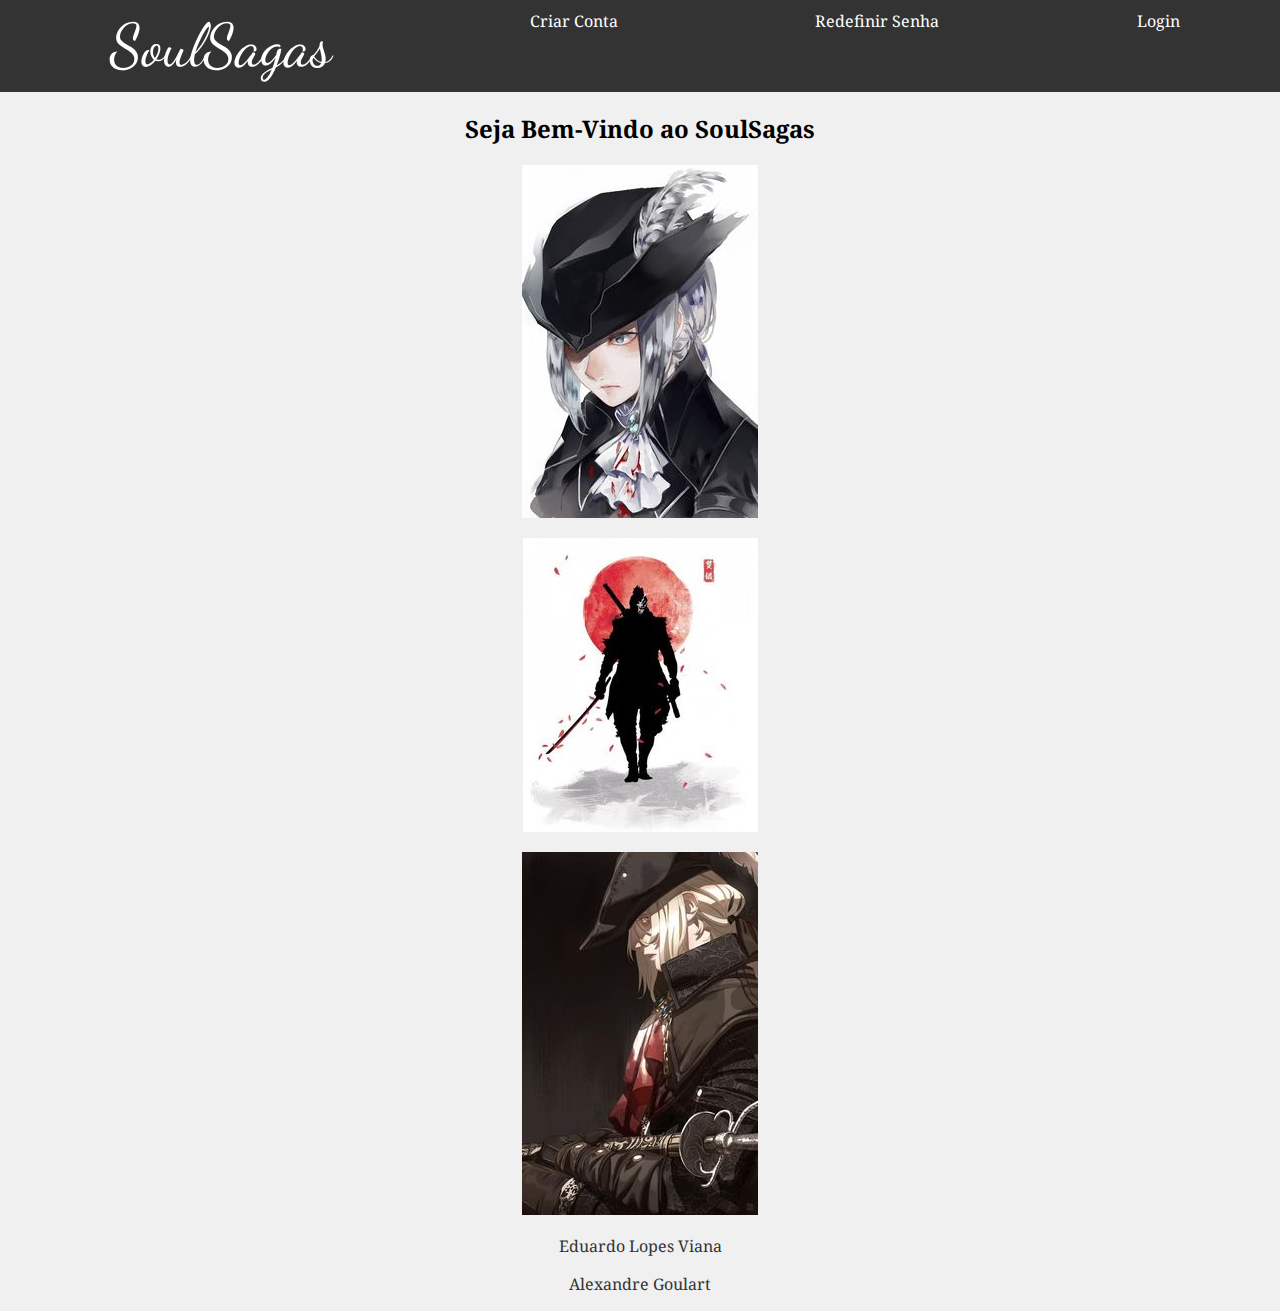
<file: index.html>
<!DOCTYPE html>
<html lang="en">
<head>
    <meta charset="UTF-8">
    <meta http-equiv="X-UA-Compatible" content="IE=edge">
    <meta name="viewport" content="width=device-width, initial-scale=1.0">
    <link rel="stylesheet" href="stylesheet.css">
    <link rel="preconnect" href="https://fonts.googleapis.com">
    <link rel="preconnect" href="https://fonts.gstatic.com" crossorigin>
    <!--FontAwesome da Pagina-->
    <link rel="stylesheet" href="https://cdnjs.cloudflare.com/ajax/libs/font-awesome/6.4.2/css/all.min.css">
    <link href="https://fonts.googleapis.com/css2?family=Dancing+Script&family=Noto+Serif:ital,wght@1,300&display=swap" rel="stylesheet">
    <title>SoulSagas</title>
</head>
<body>
    <div class="navBar">
        <a class="titulo" href="index.html">SoulSagas</a>

        <a href="html/criar.html">Criar Conta</a>
        <a href="html/senha.html">Redefinir Senha</a>
        <a href="html/login.html">Login</a>

    </div>
    <h2>Seja Bem-Vindo ao SoulSagas</h2>

    <div class="imagens">
        <img class="um" src="img/Bloodborne/floatBlood.jpg">
        <img class="dois" src="img/sekiro/floatSekiro.jpg">
        <img class="tres" src="img/DarkSouls/float.jpg">
    </div>
    <div class="devs">
        <a href="https://github.com/EduardoINFOman">
            <p>Eduardo Lopes Viana</p>
        </a>
        <a class="r" href="https://github.com/AlexandreGoular">
            <p>Alexandre Goulart</p>
        </a>
    </div>
</body>
</html>
</file>
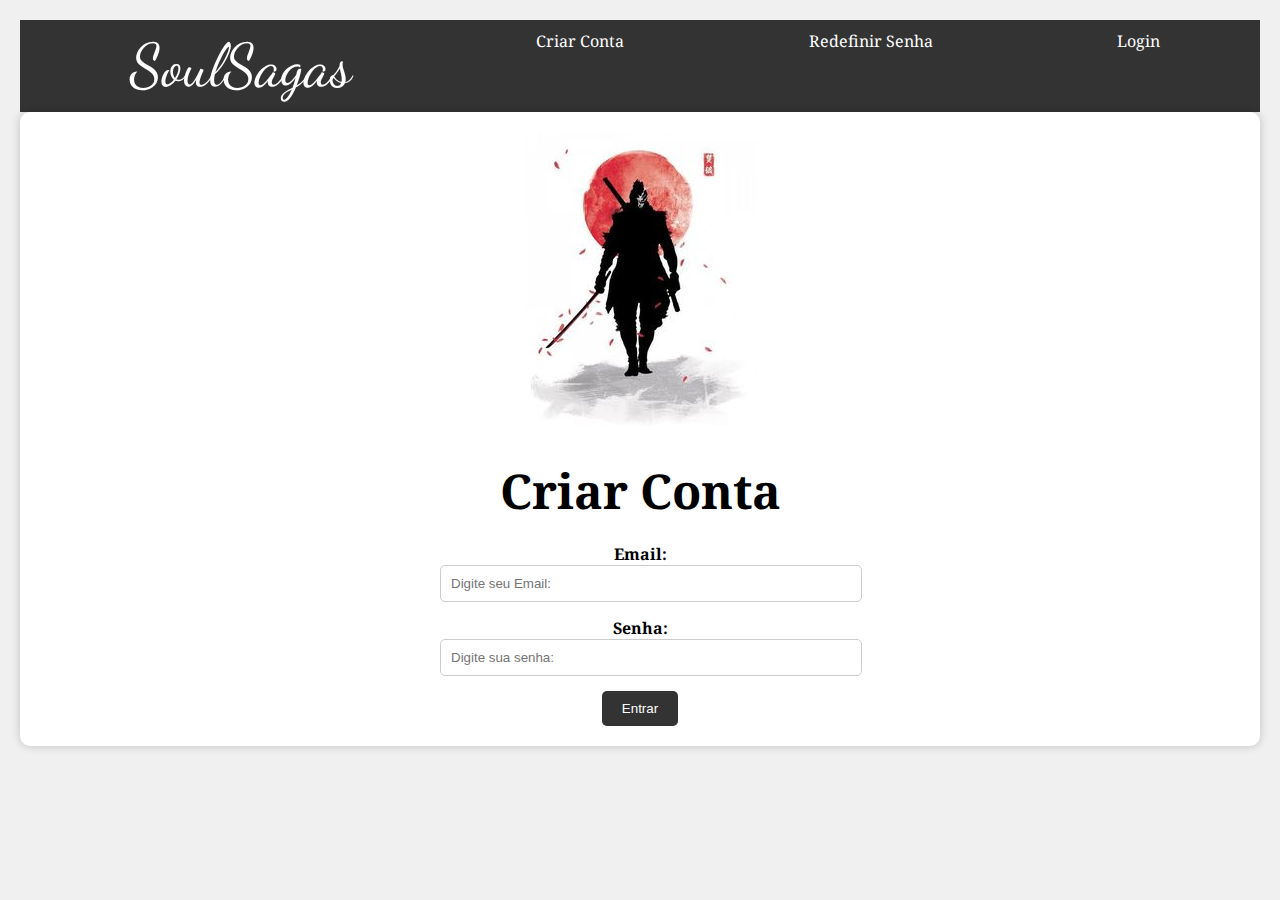
<file: html/criar.html>
<!DOCTYPE html>
<html lang="en">
<head>
    <meta charset="UTF-8">
    <meta http-equiv="X-UA-Compatible" content="IE=edge">
    <meta name="viewport" content="width=device-width, initial-scale=1.0">
    <link rel="stylesheet" href="../css/login.css">
    <link rel="preconnect" href="https://fonts.googleapis.com">
    <!--Css do Projeto-->
    <link rel="stylesheet" href="../css/criar.css">
    <!--Favicon do WebSite-->
    <link rel="shortcut icon" href="../img/sekiro/faviconSekiro.jpg" type="image/x-icon">
    <link rel="preconnect" href="https://fonts.gstatic.com" crossorigin>
    <link href="https://fonts.googleapis.com/css2?family=Dancing+Script&family=Noto+Serif:ital,wght@1,300&display=swap" rel="stylesheet">
    <title>Criar-Conta</title>
</head>
<body>
    <div class="container">
        <div class="navBar">
        <a class="titulo" href="../index.html">SoulSagas</a>

        <a href="../html/criar.html">Criar Conta</a>
        <a href="../html/senha.html">Redefinir Senha</a>
        <a href="../html/login.html">Login</a>

    </div>
    <div class="contem">
        <form>
            <img src="../img/sekiro/floatSekiro.jpg">
            <h1>
                Criar Conta
            </h1>
            <label id="nome" for="nome">Email:</label>
            <input name="nome" id="nome" type="email" placeholder="Digite seu Email:" required>
            <label id="senha" for="senha">Senha:</label>
            <input name="senha" id="senha" type="password" placeholder="Digite sua senha:" required>
            <button type="submit">Entrar</button>
        </form>
    </div>
</body>
</html>
</file>
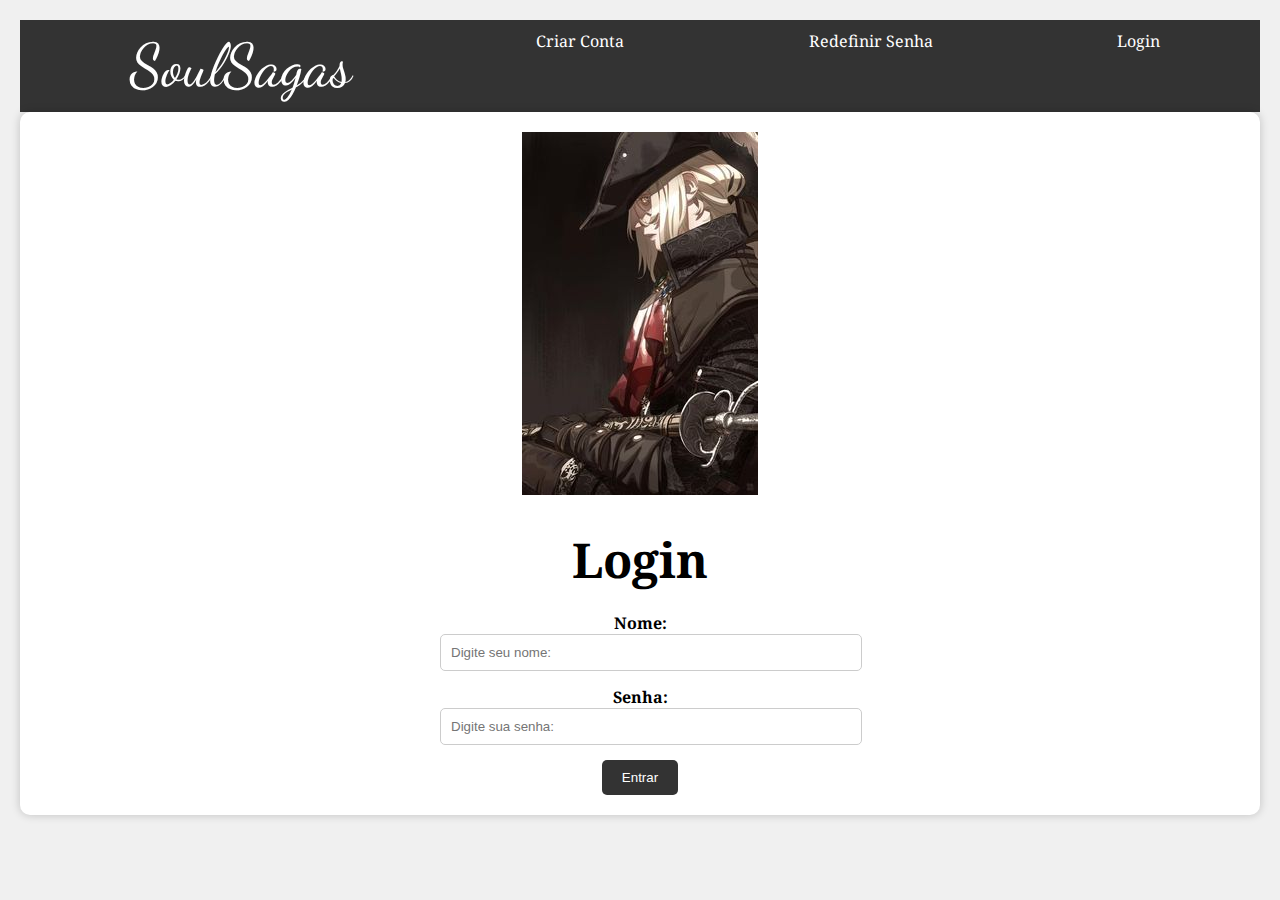
<file: html/login.html>
<!DOCTYPE html>
<html lang="en">
<head>
    <meta charset="UTF-8">
    <meta http-equiv="X-UA-Compatible" content="IE=edge">
    <meta name="viewport" content="width=device-width, initial-scale=1.0">
    <link rel="stylesheet" href="../css/login.css">
    <link rel="preconnect" href="https://fonts.googleapis.com">
    <!--Css do Projeto-->
    <link rel="stylesheet" href="../css/login.css">
    <!--Favicon do WebSite-->
    <link rel="shortcut icon" href="../img/DarkSouls/faviconDarkSouls.jpg" type="image/x-icon">
    <link rel="preconnect" href="https://fonts.gstatic.com" crossorigin>
    <link href="https://fonts.googleapis.com/css2?family=Dancing+Script&family=Noto+Serif:ital,wght@1,300&display=swap" rel="stylesheet">
    <title>Login-In</title>
</head>
<body>
    <div class="container">
        <div class="navBar">
        <a class="titulo" href="../index.html">SoulSagas</a>

        <a href="../html/criar.html">Criar Conta</a>
        <a href="../html/senha.html">Redefinir Senha</a>
        <a href="../html/login.html">Login</a>

    </div>
    <div class="contem">
        <form>
            <img src="../img/DarkSouls/float.jpg">
            <h1>
                Login
            </h1>
            <label id="nome" for="nome">Nome:</label>
            <input name="nome" id="nome" type="text" placeholder="Digite seu nome:" required>
            <label id="senha" for="senha">Senha:</label>
            <input name="senha" id="senha" type="password" placeholder="Digite sua senha:" required>
            <button type="submit">Entrar</button>
        </form>
    </div>
</body>
</html>
</file>
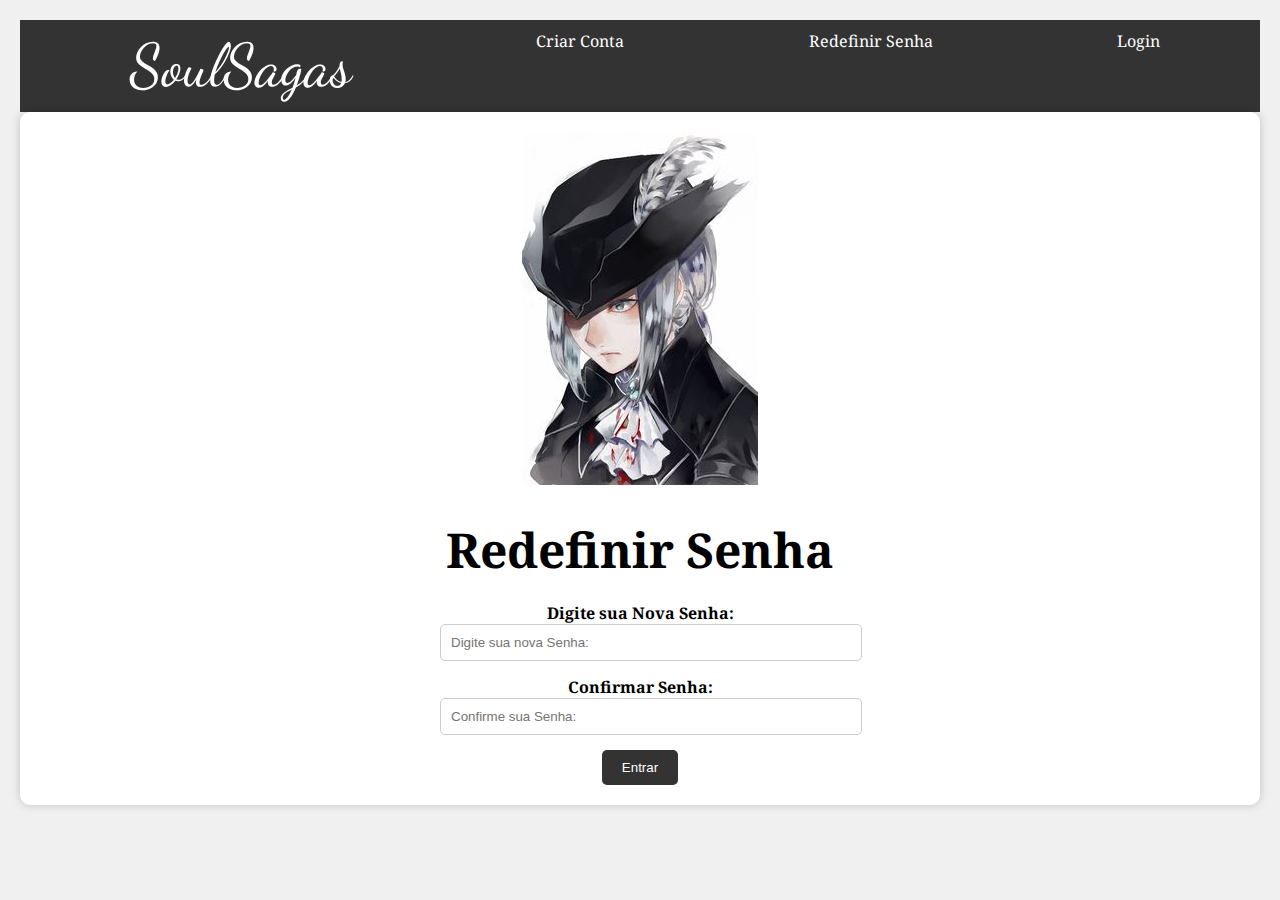
<file: html/senha.html>
<!DOCTYPE html>
<html lang="en">
<head>
    <meta charset="UTF-8">
    <meta http-equiv="X-UA-Compatible" content="IE=edge">
    <meta name="viewport" content="width=device-width, initial-scale=1.0">
    <link rel="stylesheet" href="../css/senha.css">
    <link rel="preconnect" href="https://fonts.googleapis.com">
    <!--Css do Projeto-->
    <link rel="stylesheet" href="../css/senha.css">
    <!--Favicon do WebSite-->
    <link rel="shortcut icon" href="../img/Bloodborne/faviconBlood.jpg" type="image/x-icon">
    <link rel="preconnect" href="https://fonts.gstatic.com" crossorigin>
    <link href="https://fonts.googleapis.com/css2?family=Dancing+Script&family=Noto+Serif:ital,wght@1,300&display=swap" rel="stylesheet">
    <title>Redefinir-Senha</title>
</head
<body>
    <div class="container">
        <div class="navBar">
        <a class="titulo" href="../index.html">SoulSagas</a>

        <a href="../html/criar.html">Criar Conta</a>
        <a href="../html/senha.html">Redefinir Senha</a>
        <a href="../html/login.html">Login</a>

    </div>
    <div class="contem">
        <form>
            <img src="../img/Bloodborne/floatBlood.jpg">
            <h1>
                Redefinir Senha
            </h1>
            <label id="nome" for="nome">Digite sua Nova Senha:</label>
            <input name="nome" id="nome" type="password" placeholder="Digite sua nova Senha:" required>
            <label id="senha" for="senha">Confirmar Senha:</label>
            <input name="senha" id="senha" type="password" placeholder="Confirme sua Senha:" required>
            <button type="submit">Entrar</button>
        </form>
    </div>
</body>
</html>
</file>
<file: stylesheet.css>
body {
  font-family: "Noto Serif", serif;
  margin: 0;
  padding: 0;
  background-color: #f0f0f0;
}

.navBar {
  background-color: #333;
  color: white;
  display: flex;
  justify-content: space-between;
  padding: 10px 20px;
}

.navBar a {
  color: white;
  text-decoration: none;
  margin-left: 10px;
}

.titulo {
  font-family: "Dancing Script", cursive;
  font-size: 24px;
}

h2 {
  text-align: center;
  margin: 20px 0;
}

.imagens {
  text-align: center;
}

.imagens img {
  max-width: 100%;
  height: auto;
  display: block;
  margin: 20px auto;
}

.devs {
  text-align: center;
}

.devs a {
  text-decoration: none;
  color: #333;
}

@media screen and (min-width: 768px) {
  .navBar {
    padding: 10px 40px;
  }
  .titulo {
    font-size: 36px;
  }
}
@media screen and (min-width: 1024px) {
  .navBar {
    padding: 10px 80px;
  }
  .titulo {
    font-size: 48px;
  }
}
@media screen and (min-width: 1200px) {
  .navBar {
    padding: 10px 100px;
  }
  .titulo {
    font-size: 60px;
  }
}/*# sourceMappingURL=stylesheet.css.map */
</file>
<file: css/login.css>
@charset "UTF-8";
/* Estilos padrão para todos os dispositivos */
body {
  font-family: "Noto Serif", serif;
  margin: 0;
  padding: 0;
  background-color: #f0f0f0;
}

.container {
  max-width: 100%;
  padding: 20px;
  box-sizing: border-box;
}

.navBar {
  background-color: #333;
  color: white;
  display: flex;
  justify-content: space-between;
  padding: 10px 20px;
}

.navBar a {
  color: white;
  text-decoration: none;
  margin-left: 10px;
}

.titulo {
  font-family: "Dancing Script", cursive;
  font-size: 24px;
}

.contem {
  text-align: center;
  background-color: #fff;
  padding: 20px;
  border-radius: 10px;
  box-shadow: 0 0 10px rgba(0, 0, 0, 0.2);
}

.contem form {
  max-width: 400px;
  margin: 0 auto;
}

.contem img {
  max-width: 100%;
  height: auto;
  display: block;
  margin: 0 auto 20px;
}

.contem h1 {
  font-size: 24px;
  margin-bottom: 20px;
}

.contem {
  display: block;
  font-weight: bold;
  margin-bottom: 5px;
}

.contem input[type=text],
.contem input[type=password] {
  width: 100%;
  padding: 10px;
  margin-bottom: 15px;
  border: 1px solid #ccc;
  border-radius: 5px;
}

.contem .lembrar {
  text-align: left;
  margin-bottom: 10px;
}

.contem button {
  background-color: #333;
  color: white;
  border: none;
  padding: 10px 20px;
  border-radius: 5px;
  cursor: pointer;
}

@media screen and (min-width: 768px) {
  .navBar {
    padding: 10px 40px;
  }
  .titulo {
    font-size: 36px;
  }
  .contem h1 {
    font-size: 30px;
  }
}
/* Estilos específicos para notebooks (exemplo: 1024px de largura) */
@media screen and (min-width: 1024px) {
  .navBar {
    padding: 10px 80px;
  }
  .titulo {
    font-size: 48px;
  }
  .contem h1 {
    font-size: 36px;
  }
}
@media screen and (min-width: 1200px) {
  .navBar {
    padding: 10px 100px;
  }
  .titulo {
    font-size: 60px;
  }
  .contem h1 {
    font-size: 48px;
  }
}/*# sourceMappingURL=login.css.map */
</file>
<file: css/criar.css>
@charset "UTF-8";
/* Estilos padrão para todos os dispositivos */
body {
  font-family: "Noto Serif", serif;
  margin: 0;
  padding: 0;
  background-color: #f0f0f0;
}

.container {
  max-width: 100%;
  padding: 20px;
  box-sizing: border-box;
}

.navBar {
  background-color: #333;
  color: white;
  display: flex;
  justify-content: space-between;
  padding: 10px 20px;
}

.navBar a {
  color: white;
  text-decoration: none;
  margin-left: 10px;
}

.titulo {
  font-family: "Dancing Script", cursive;
  font-size: 24px;
}

.contem {
  text-align: center;
  background-color: #fff;
  padding: 20px;
  border-radius: 10px;
  box-shadow: 0 0 10px rgba(0, 0, 0, 0.2);
}

.contem form {
  max-width: 400px;
  margin: 0 auto;
}

.contem img {
  max-width: 100%;
  height: auto;
  display: block;
  margin: 0 auto 20px;
}

.contem h1 {
  font-size: 24px;
  margin-bottom: 20px;
}

.contem {
  display: block;
  font-weight: bold;
  margin-bottom: 5px;
}

.contem input[type=email],
.contem input[type=password] {
  width: 100%;
  padding: 10px;
  margin-bottom: 15px;
  border: 1px solid #ccc;
  border-radius: 5px;
}

.contem .lembrar {
  text-align: left;
  margin-bottom: 10px;
}

.contem button {
  background-color: #333;
  color: white;
  border: none;
  padding: 10px 20px;
  border-radius: 5px;
  cursor: pointer;
}

@media screen and (min-width: 768px) {
  .navBar {
    padding: 10px 40px;
  }
  .titulo {
    font-size: 36px;
  }
  .contem h1 {
    font-size: 30px;
  }
}
/* Estilos específicos para notebooks (exemplo: 1024px de largura) */
@media screen and (min-width: 1024px) {
  .navBar {
    padding: 10px 80px;
  }
  .titulo {
    font-size: 48px;
  }
  .contem h1 {
    font-size: 36px;
  }
}
@media screen and (min-width: 1200px) {
  .navBar {
    padding: 10px 100px;
  }
  .titulo {
    font-size: 60px;
  }
  .contem h1 {
    font-size: 48px;
  }
}/*# sourceMappingURL=criar.css.map */
</file>
<file: css/senha.css>
@charset "UTF-8";
/* Estilos padrão para todos os dispositivos */
body {
  font-family: "Noto Serif", serif;
  margin: 0;
  padding: 0;
  background-color: #f0f0f0;
}

.container {
  max-width: 100%;
  padding: 20px;
  box-sizing: border-box;
}

.navBar {
  background-color: #333;
  color: white;
  display: flex;
  justify-content: space-between;
  padding: 10px 20px;
}

.navBar a {
  color: white;
  text-decoration: none;
  margin-left: 10px;
}

.titulo {
  font-family: "Dancing Script", cursive;
  font-size: 24px;
}

.contem {
  text-align: center;
  background-color: #fff;
  padding: 20px;
  border-radius: 10px;
  box-shadow: 0 0 10px rgba(0, 0, 0, 0.2);
}

.contem form {
  max-width: 400px;
  margin: 0 auto;
}

.contem img {
  max-width: 100%;
  height: auto;
  display: block;
  margin: 0 auto 20px;
}

.contem h1 {
  font-size: 24px;
  margin-bottom: 20px;
}

.contem {
  display: block;
  font-weight: bold;
  margin-bottom: 5px;
}

.contem input[type=password] {
  width: 100%;
  padding: 10px;
  margin-bottom: 15px;
  border: 1px solid #ccc;
  border-radius: 5px;
}

.contem .lembrar {
  text-align: left;
  margin-bottom: 10px;
}

.contem button {
  background-color: #333;
  color: white;
  border: none;
  padding: 10px 20px;
  border-radius: 5px;
  cursor: pointer;
}

@media screen and (min-width: 768px) {
  .navBar {
    padding: 10px 40px;
  }
  .titulo {
    font-size: 36px;
  }
  .contem h1 {
    font-size: 30px;
  }
}
/* Estilos específicos para notebooks (exemplo: 1024px de largura) */
@media screen and (min-width: 1024px) {
  .navBar {
    padding: 10px 80px;
  }
  .titulo {
    font-size: 48px;
  }
  .contem h1 {
    font-size: 36px;
  }
}
@media screen and (min-width: 1200px) {
  .navBar {
    padding: 10px 100px;
  }
  .titulo {
    font-size: 60px;
  }
  .contem h1 {
    font-size: 48px;
  }
}
input::-webkit-outer-spin-button,
input::-webkit-inner-spin-button {
  -webkit-appearance: none;
          appearance: none;
}

input:focus {
  outline: none;
}/*# sourceMappingURL=senha.css.map */
</file>
